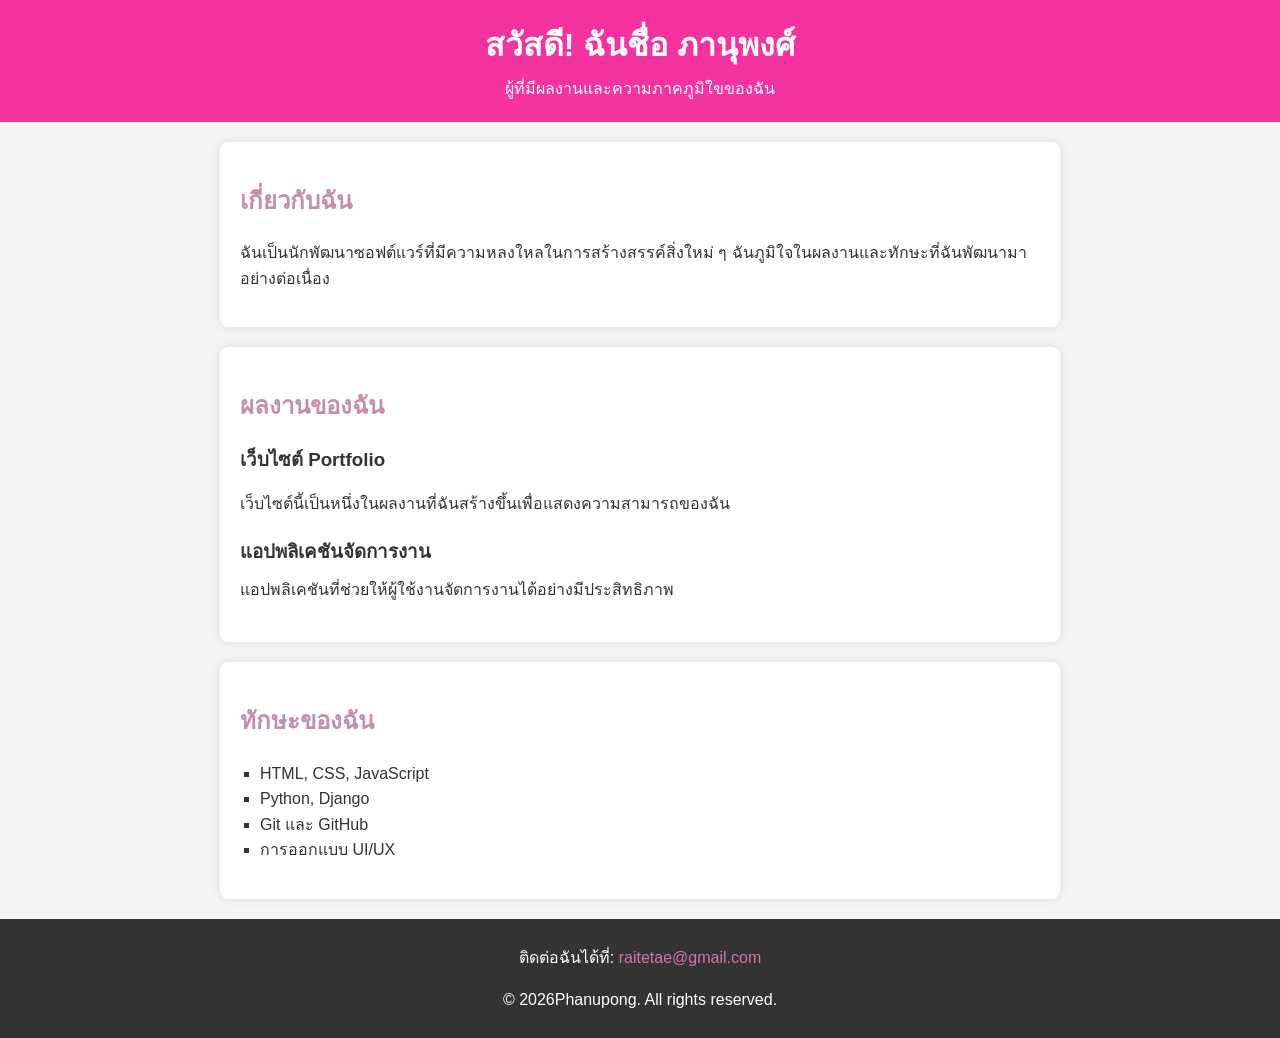
<file: index.html>
<!DOCTYPE html>
<html lang="th">
<head>
<meta charset="UTF-8">
<meta name="viewport" content="width=device-width, initial-scale=1.0">
<meta name="description" content="เว็บไซต์แนะนำผลงานและทักษะของ ภานุพงศ์">
<title>ความภาคภูมิใจของ ภานุพงศ์</title>
<link rel="stylesheet" href="style.css">
</head>
<body>
<header>
<h1>สวัสดี! ฉันชื่อ ภานุพงศ์</h1>
<p>ผู้ที่มีผลงานและความภาคภูมิใขของฉัน</p>
</header>

<section id="about">
<h2>เกี่ยวกับฉัน</h2>
<p>ฉันเป็นนักพัฒนาซอฟต์แวร์ที่มีความหลงใหลในการสร้างสรรค์สิ่งใหม่ ๆ ฉันภูมิใจในผลงานและทักษะที่ฉันพัฒนามาอย่างต่อเนื่อง</p>
</section>

<section id="projects">
<h2>ผลงานของฉัน</h2>
<div class="project">
<h3>เว็บไซต์ Portfolio</h3>
<p>เว็บไซต์นี้เป็นหนึ่งในผลงานที่ฉันสร้างขึ้นเพื่อแสดงความสามารถของฉัน</p>
</div>
<div class="project">
<h3>แอปพลิเคชันจัดการงาน</h3
<p>แอปพลิเคชันที่ช่วยให้ผู้ใช้งานจัดการงานได้อย่างมีประสิทธิภาพ</p>
</div>
</section>

<section id="skills">
<h2>ทักษะของฉัน</h2>
<ul>
<li>HTML, CSS, JavaScript</li>
<li>Python, Django</li>
<li>Git และ GitHub</li>
<li>การออกแบบ UI/UX</li>
</ul>
</section>

<footer>
<p>ติดต่อฉันได้ที่: <a
href="raitetae@gmail.com">raitetae@gmail.com</a></p>
<p>&copy; <span id="year"></span>Phanupong. All rights reserved. </p>
</footer>

<!--ลิงก์ไปยัง JavaScript -->
<script src="script.js"></script>
</body>
</html>
</file>
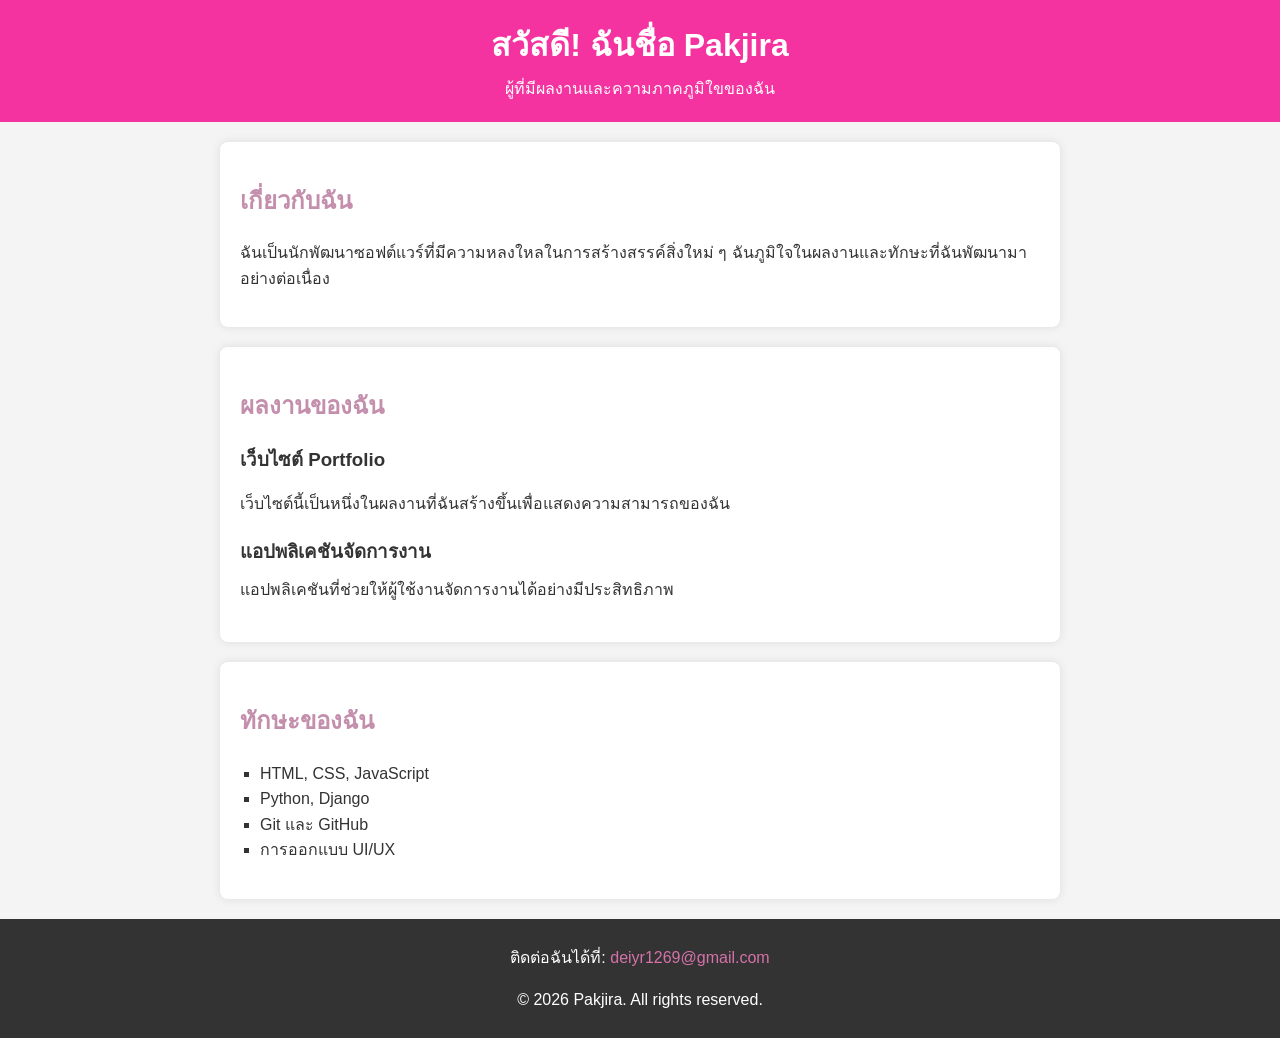
<file: you.html>
<!DOCTYPE html>
<html lang="th">
<head>
    <meta charset="UTF-8">
    <meta name="viewport" content="width=device-width, initial-scale=1.0">
    <meta name="description" content="เว็บไซต์แนะนำผลงานและทักษะของ Pakjira">
    <title>ความภาคภูมิใจของ Pakjira</title>
    <link rel="stylesheet" href="style.css">
</head>
<body>
    <!-- ส่วนหัวของเว็บไซต์ -->
    <header>
        <h1>สวัสดี! ฉันชื่อ Pakjira</h1>
        <p>ผู้ที่มีผลงานและความภาคภูมิใขของฉัน</p>
    </header>

  <!-- ส่วนเกี่ยวกับตัวเอง -->
  <section id="about">
      <h2>เกี่ยวกับฉัน</h2>
      <p>ฉันเป็นนักพัฒนาซอฟต์แวร์ที่มีความหลงใหลในการสร้างสรรค์สิ่งใหม่ ๆ ฉันภูมิใจในผลงานและทักษะที่ฉันพัฒนามาอย่างต่อเนื่อง</p>
  </section>

  <!-- ส่วนแสดงผลงาน -->
  <section id="projects">
        <h2>ผลงานของฉัน</h2>
        <div class="project">
            <h3>เว็บไซต์ Portfolio</h3>
          <p>เว็บไซต์นี้เป็นหนึ่งในผลงานที่ฉันสร้างขึ้นเพื่อแสดงความสามารถของฉัน</p>
        </div>
        <div class="project">
            <h3>แอปพลิเคชันจัดการงาน</h3
            <p>แอปพลิเคชันที่ช่วยให้ผู้ใช้งานจัดการงานได้อย่างมีประสิทธิภาพ</p>
        </div>
   </section>

  <!-- ส่วนแสดงทักษะ -->
  <section id="skills">
       <h2>ทักษะของฉัน</h2>
       <ul>
           <li>HTML, CSS, JavaScript</li>
           <li>Python, Django</li>
           <li>Git และ GitHub</li>
           <li>การออกแบบ UI/UX</li>
       </ul>
  </section>

  <!-- ส่วนติดต่อและลิขสิทธิ์ -->
  <footer>
       <p>ติดต่อฉันได้ที่: <a
href="mailto:deiyr1269@gmail.com">deiyr1269@gmail.com</a></p>
       <p>&copy; <span id="year"></span> Pakjira. All rights reserved. </p>
  </footer>

  <!--ลิงก์ไปยัง JavaScript -->
  <script src="script.js"></script>
</body> 
</html>
</file>
<file: style.css>
body {
  font-family: Arial, sans-serif;
  line-height: 1.6;
  margin: 0;
  padding: 0;
  background-color: #f4f4f4;
  color: #333;
}
header {
  background: #f533a0;
  color: white;
  padding: 20px 0;
  text-align: center;
}
header h1 {
  margin:0;
}
header p {
  margin: 5px 0 0;
}
section {
  padding: 20px;
  margin: 20px auto;
  max-width: 800px;
  background: white;
  border-radius: 8px;
  box-shadow: 0 0 10px rgba(0, 0, 0, 0.1);
}
h2 {
  color: #c48fad;
}
.project {
  margin-bottom: 20px;
}
.project h3 {
  margin: 0 0 10px;
color: #333;
}
ul {
  list-style-type: square;
  padding-left: 20px;
}
footer {
  text-align: center;
  padding: 10px 0;
  background: #333;
  color: white;
  margin-top: 20px;
}
footer a {
   color: #d472a9;
  text-decoration: none;
}
</file>
